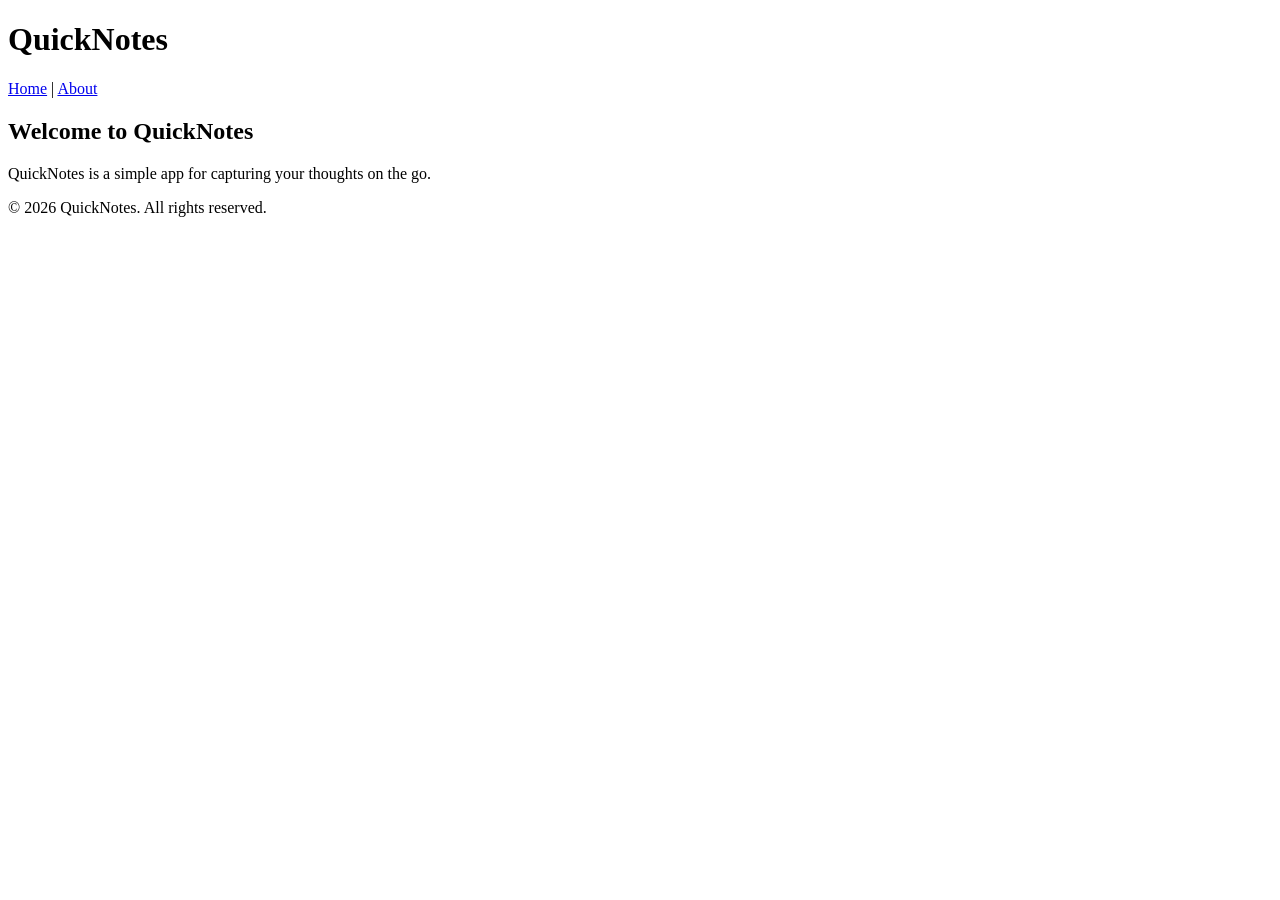
<file: day1/index.html>
<!DOCTYPE html>
<html lang="en">
<head>
    <meta charset="UTF-8">
    <meta name="viewport" content="width=device-width, initial-scale=1.0">
    <title>QuickNotes - Home</title>
</head>
<body>
    <header>
        <h1>QuickNotes</h1>
        <nav>
            <a href="index.html">Home</a> |
            <a href="about.html">About</a>
        </nav>
    </header>
    <main>
        <h2>Welcome to QuickNotes</h2>
        <p>QuickNotes is a simple app for capturing your thoughts on the go.</p>
    </main>
    <footer>
        <p>&copy; 2026 QuickNotes. All rights reserved.</p>
    </footer>
</body>
</html>
</file>
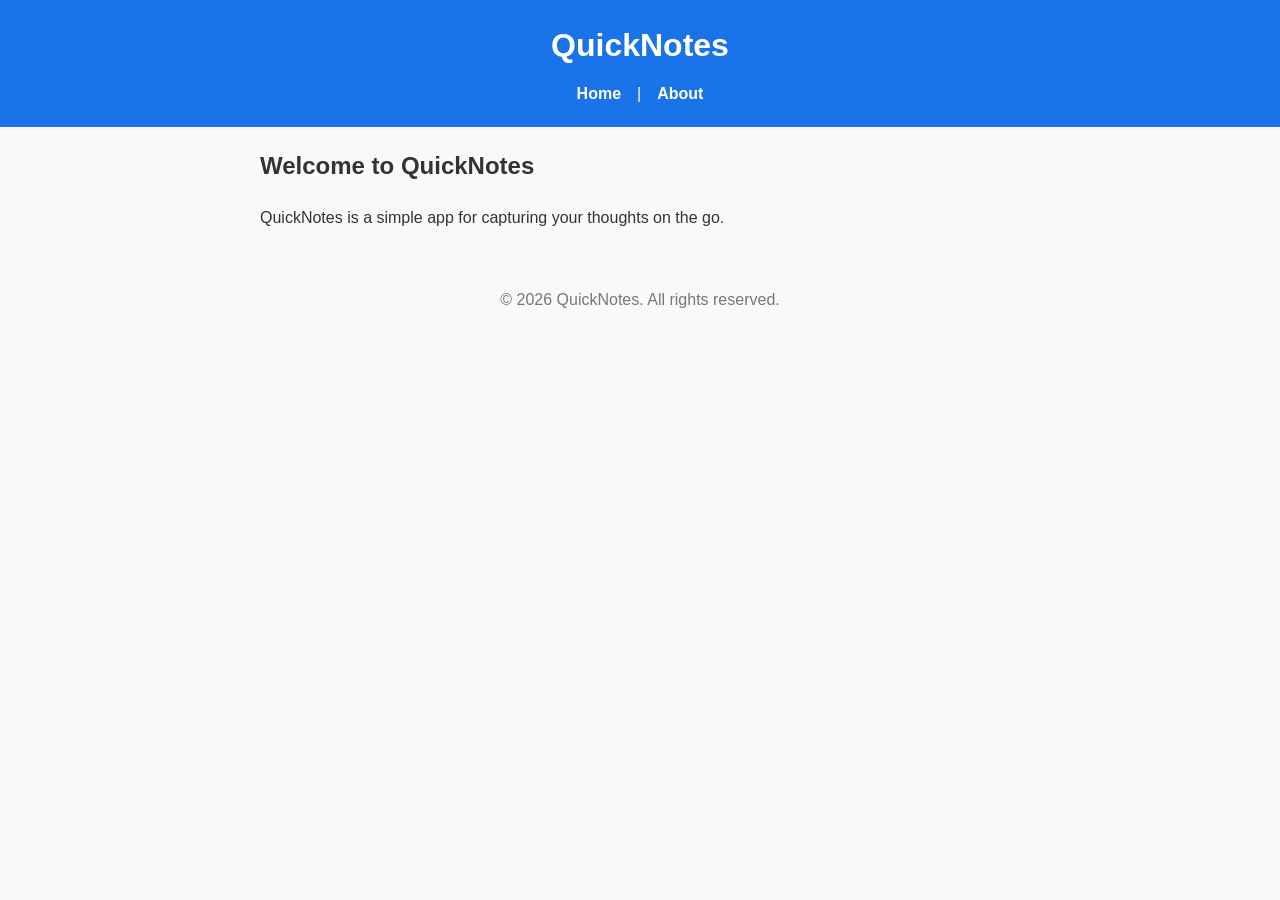
<file: day2/index.html>
<!DOCTYPE html>
<html lang="en">
<head>
    <meta charset="UTF-8">
    <meta name="viewport" content="width=device-width, initial-scale=1.0">
    <title>QuickNotes - Home</title>
    <link rel="stylesheet" href="style.css">
</head>
<body>
    <header>
        <h1>QuickNotes</h1>
        <nav>
            <a href="index.html">Home</a> |
            <a href="about.html">About</a>
        </nav>
    </header>
    <main>
        <h2>Welcome to QuickNotes</h2>
        <p>QuickNotes is a simple app for capturing your thoughts on the go.</p>
    </main>
    <footer>
        <p>&copy; 2026 QuickNotes. All rights reserved.</p>
    </footer>
</body>
</html>
</file>
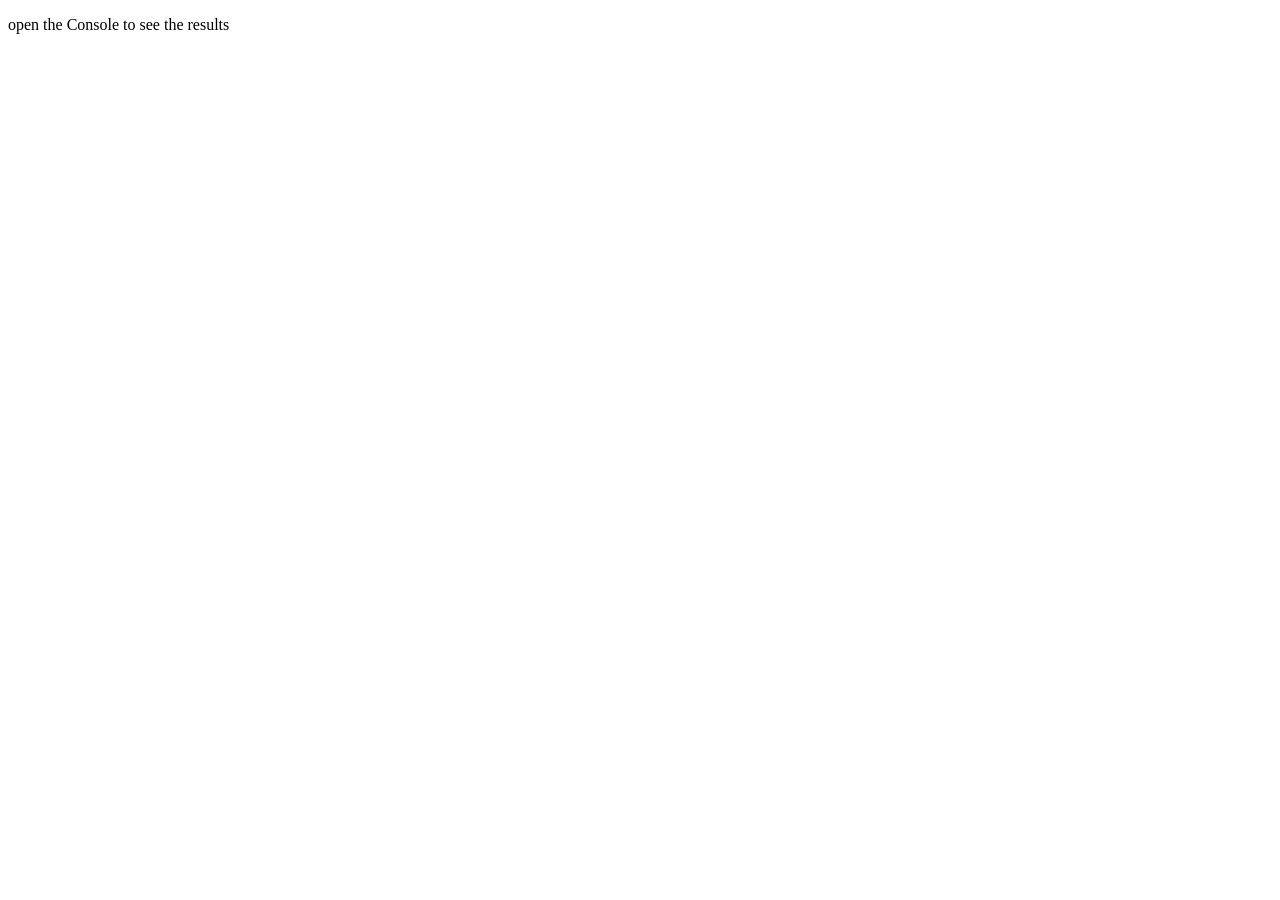
<file: day3/index.html>
<!DOCTYPE html>
<html lang="en">
<head>
    <meta charset="UTF-8">
    <title>Notes Toolkit</title>
    <script src="script.js" defer></script>

</head>
<body>
    <p>open the Console to see the results</p>
</body>
</html>
</file>
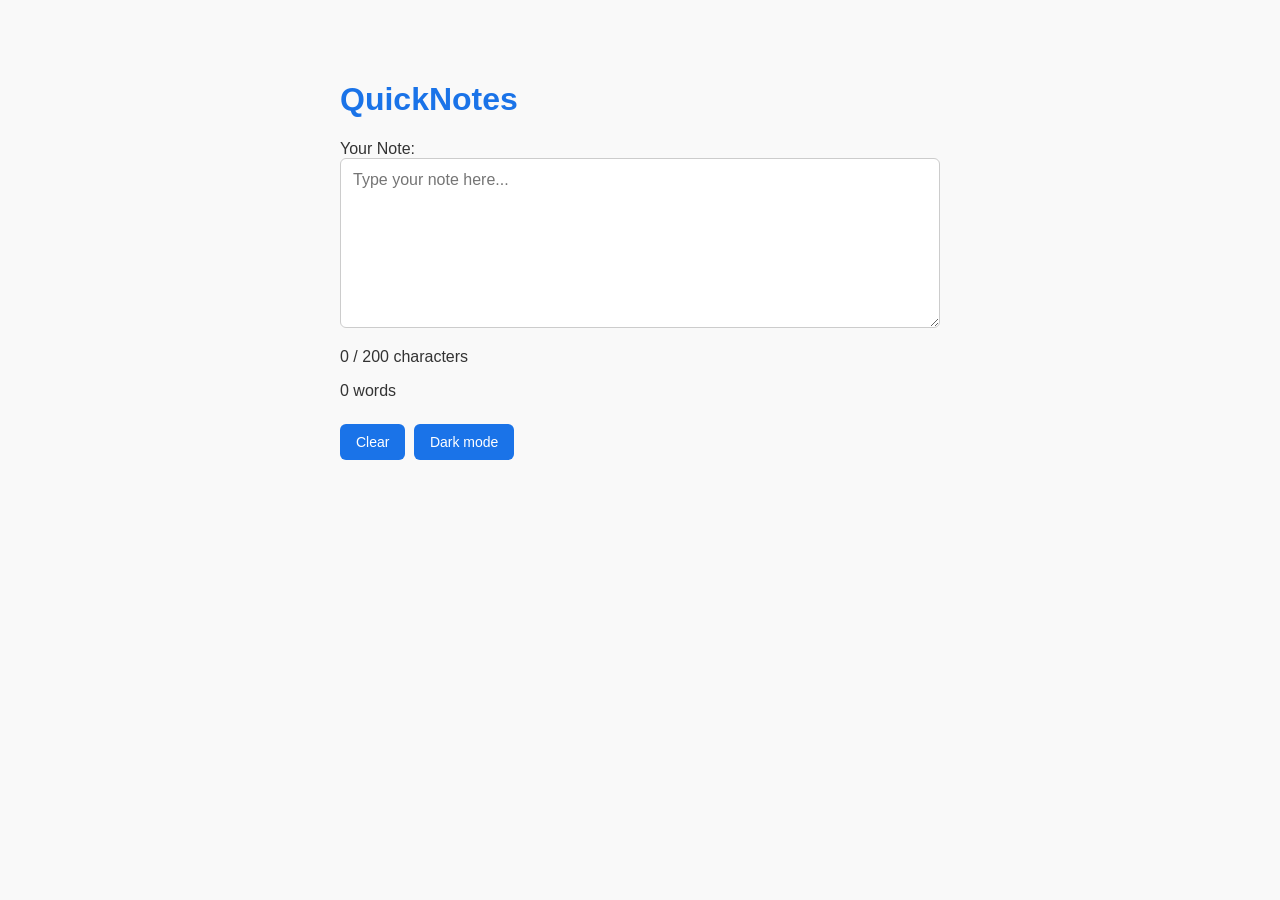
<file: day4/index.html>
<!DOCTYPE html>
<html lang="en">
<head>
    <meta charset="UTF-8">
    <title>QuickNotes - Day 4</title>
    <link rel="stylesheet" href="style.css">
    <script src="script.js" defer></script>
</head>
<body>
    <h1>QuickNotes</h1>

    <label for="note-text">Your Note:</label>
    <textarea id="note-text" rows="8" placeholder="Type your note here..."></textarea>

    <p id="char-count">0 / 200 characters</p>
    <p id="word-count">0 words</p>

    <button id="clear-btn">Clear</button>
    <button id="theme-toggle">Dark mode</button>
</body>
</html>
</file>
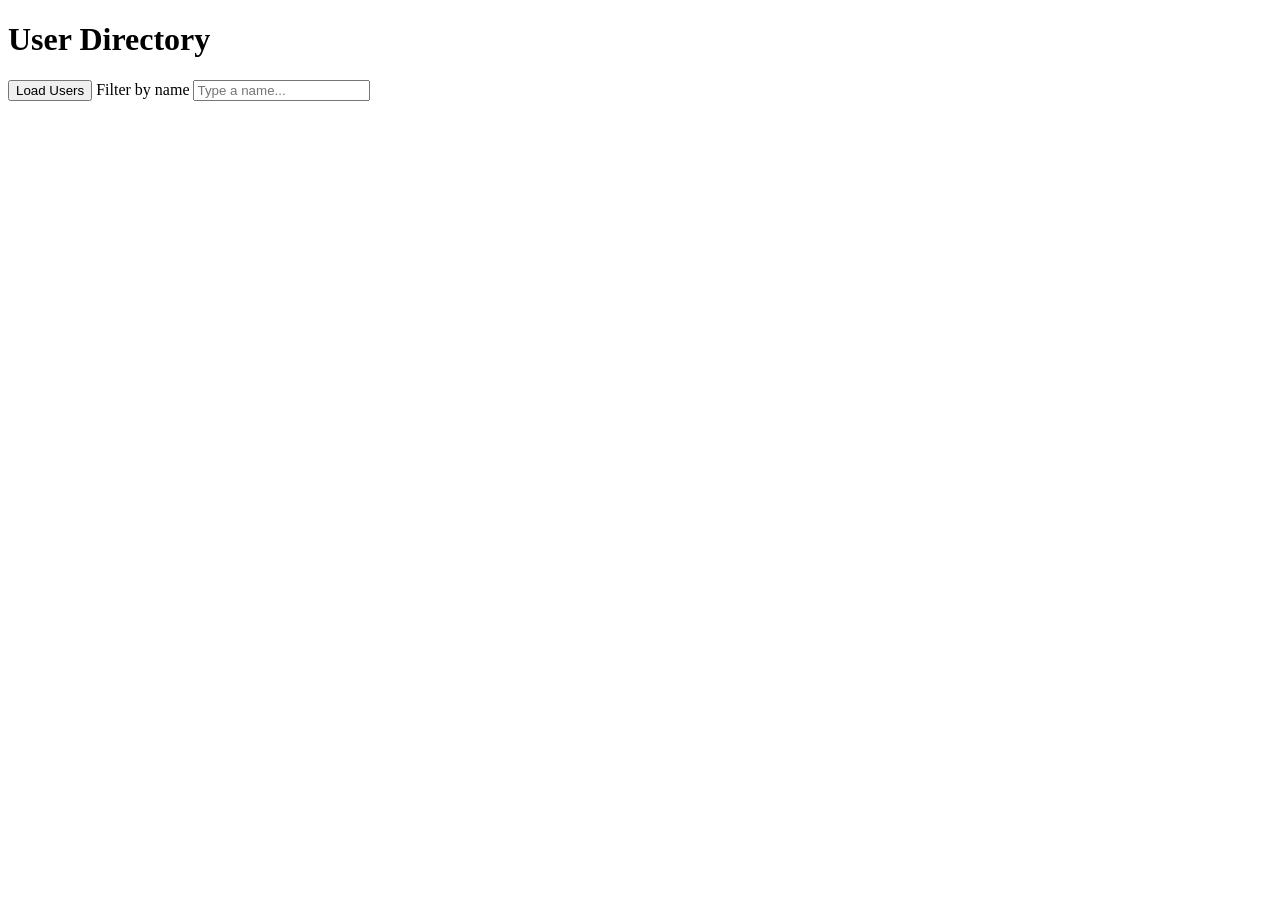
<file: day5/index.html>
<!DOCTYPE html>
<html lang="en">
<head>
    <meta charset="UTF-8">
    <meta name="viewport" content="width=device-width, initial-scale=1.0">
    <title>User Directory</title>
    <script src="users.js" defer></script>
</head>
<body>
    <h1>User Directory</h1>

    <button id="load-users">Load Users</button>

    <label for="filter-input">Filter by name</label>
    <input type="text" id="filter-input" placeholder="Type a name...">

    <p id="status"></p>
    <ul id="users-list"></ul>
</body>
</html>
</file>
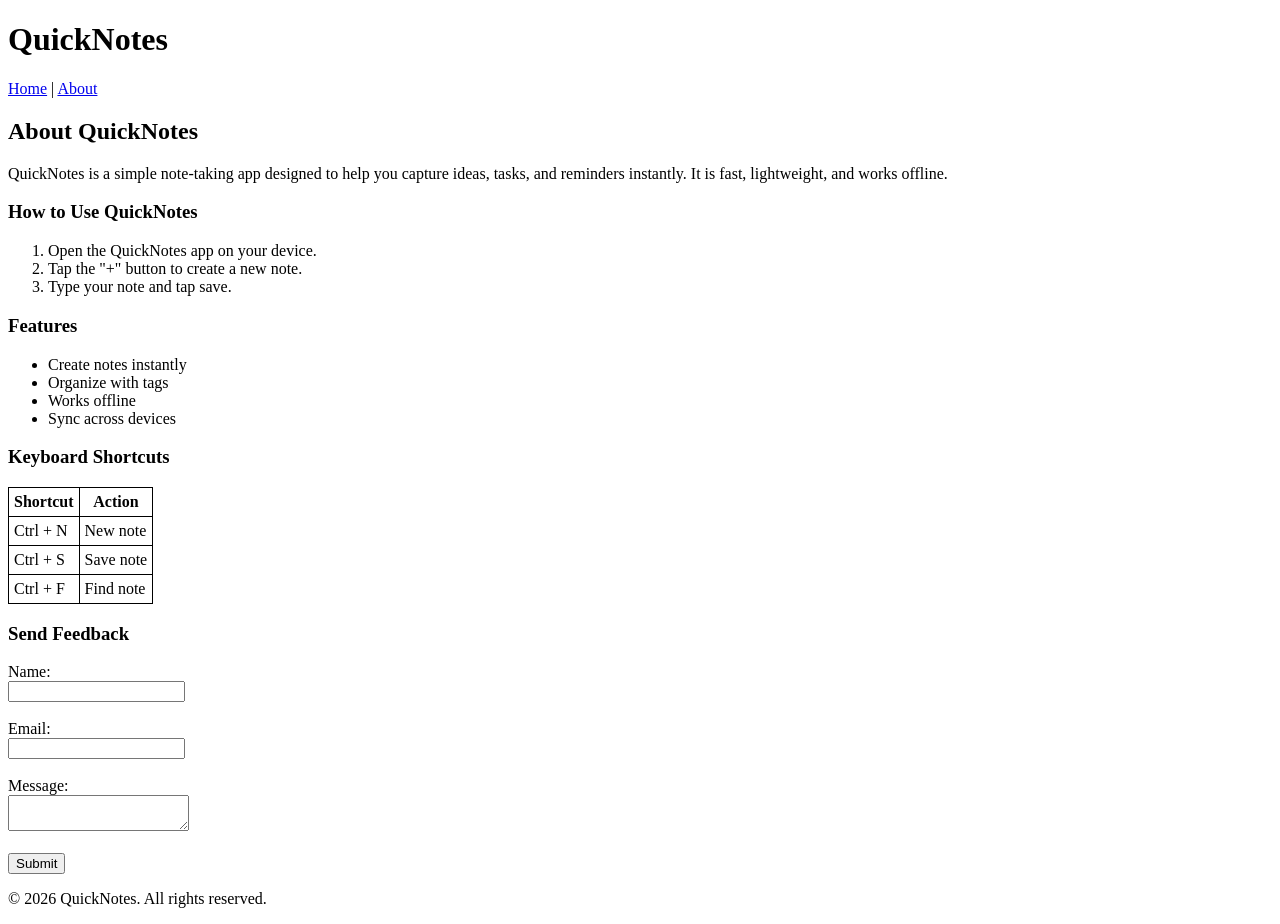
<file: day1/about.html>
<!DOCTYPE html>
<html lang="en">
<head>
    <meta charset="UTF-8">
    <meta name="viewport" content="width=device-width, initial-scale=1.0">
    <title>QuickNotes - About</title>
    <style>
        table, th, td {
            border: 1px solid black;
            border-collapse: collapse;
            padding: 5px;
        }
    </style>
</head>
<body>
    <header>
        <h1>QuickNotes</h1>
        <nav>
            <a href="index.html">Home</a> |
            <a href="about.html">About</a>
        </nav>
    </header>
    <main>
        <h2>About QuickNotes</h2>
        <p>QuickNotes is a simple note-taking app designed to help you capture ideas, tasks, and reminders instantly. It is fast, lightweight, and works offline.</p>

        <section>
            <h3>How to Use QuickNotes</h3>
            <ol>
                <li>Open the QuickNotes app on your device.</li>
                <li>Tap the "+" button to create a new note.</li>
                <li>Type your note and tap save.</li>
            </ol>
        </section>

        <section>
            <h3>Features</h3>
            <ul>
                <li>Create notes instantly</li>
                <li>Organize with tags</li>
                <li>Works offline</li>
                <li>Sync across devices</li>
            </ul>
        </section>

        <section>
            <h3>Keyboard Shortcuts</h3>
            <table>
                <tr>
                    <th>Shortcut</th>
                    <th>Action</th>
                </tr>
                <tr>
                    <td>Ctrl + N</td>
                    <td>New note</td>
                </tr>
                <tr>
                    <td>Ctrl + S</td>
                    <td>Save note</td>
                </tr>
                <tr>
                    <td>Ctrl + F</td>
                    <td>Find note</td>
                </tr>
            </table>
        </section>

        <section>
            <h3>Send Feedback</h3>
            <form>
                <label for="name">Name:</label><br>
                <input type="text" id="name" name="name" required><br><br>

                <label for="email">Email:</label><br>
                <input type="email" id="email" name="email" required><br><br>

                <label for="message">Message:</label><br>
                <textarea id="message" name="message" required></textarea><br><br>

                <button type="submit">Submit</button>
            </form>
        </section>
    </main>
    <footer>
        <p>&copy; 2026 QuickNotes. All rights reserved.</p>
    </footer>
</body>
</html>
</file>
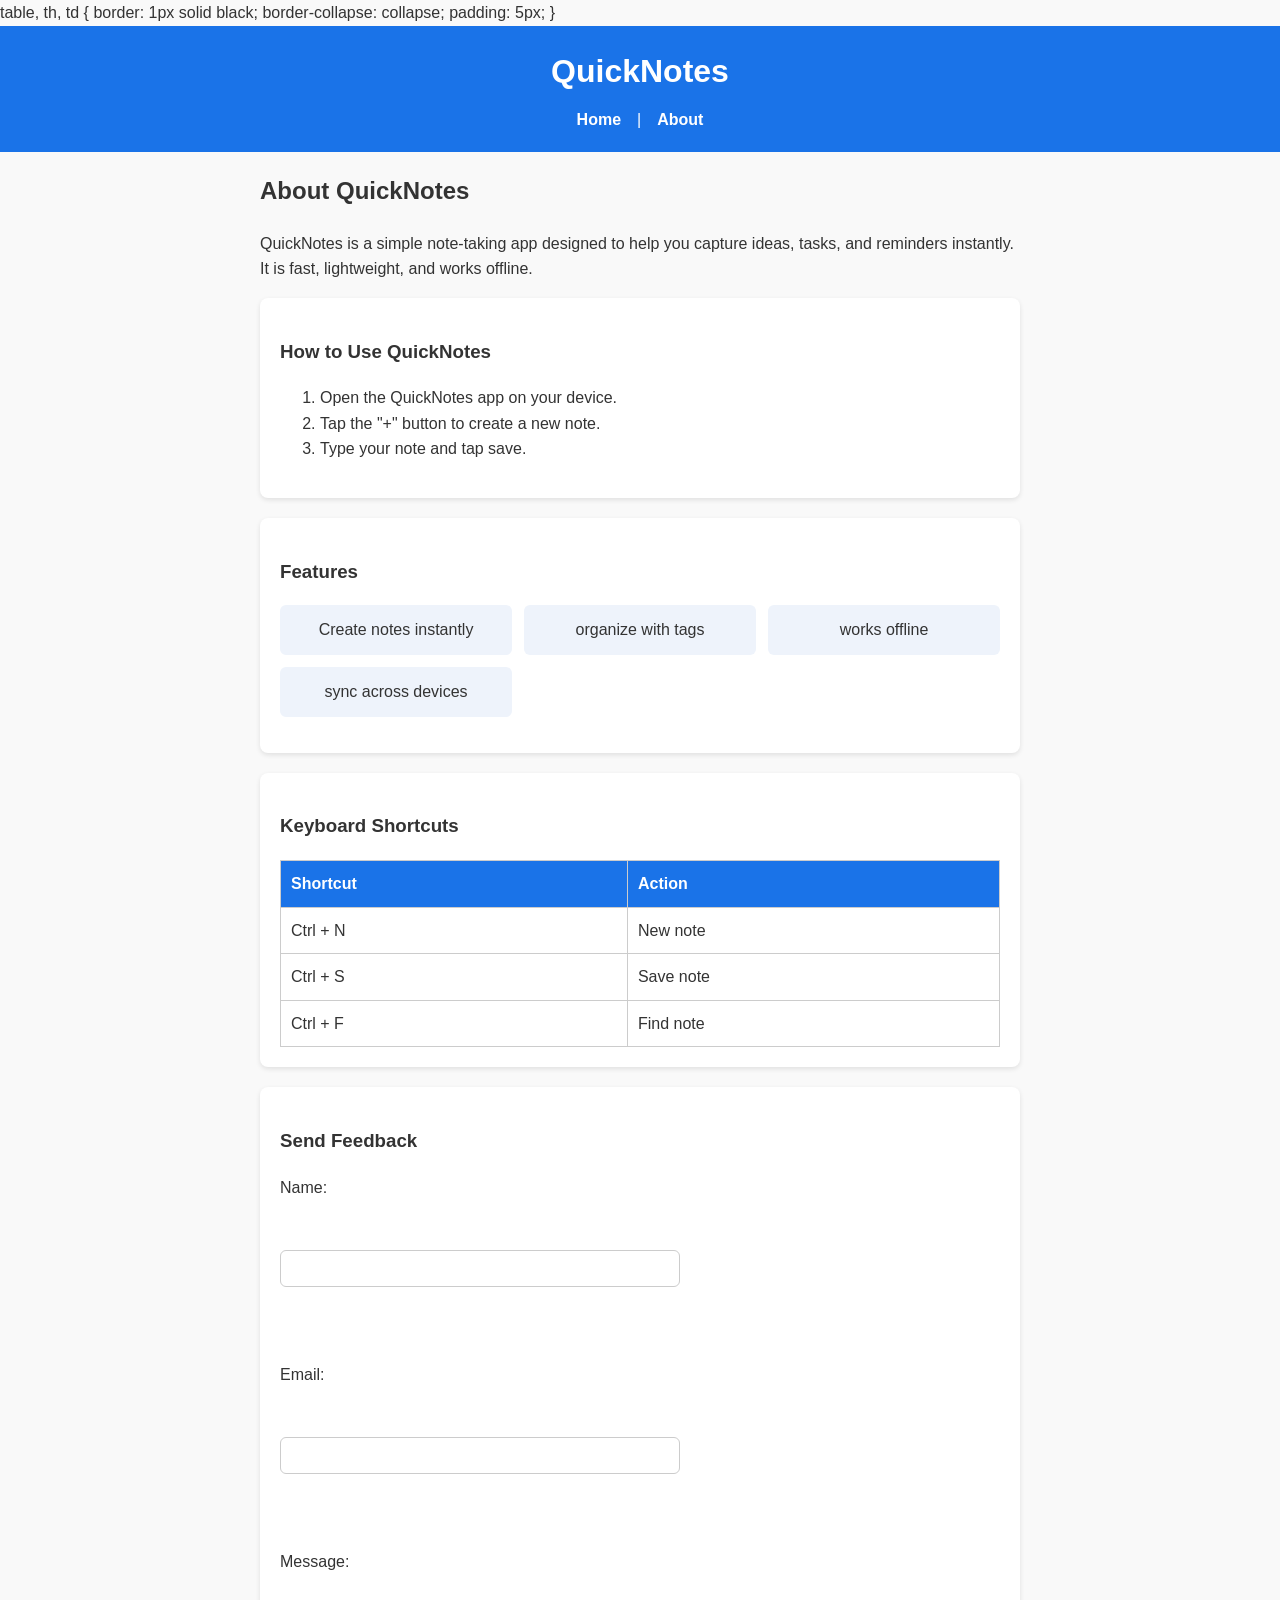
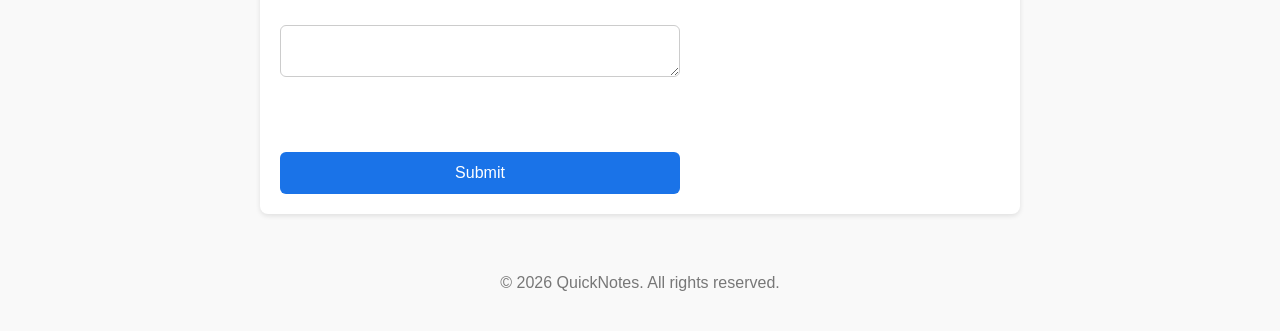
<file: day2/about.html>
<!DOCTYPE html>
<html lang="en">
<head>
    <meta charset="UTF-8">
    <meta name="viewport" content="width=device-width, initial-scale=1.0">
    <title>QuickNotes - About</title>
    <link rel="stylesheet" href="style.css"
    <style>
        table, th, td {
            border: 1px solid black;
            border-collapse: collapse;
            padding: 5px;
        }
    </style>
</head>
<body>
    <header>
        <h1>QuickNotes</h1>
        <nav>
            <a href="index.html">Home</a> |
            <a href="about.html">About</a>
        </nav>
    </header>
    <main>
        <h2>About QuickNotes</h2>
        <p>QuickNotes is a simple note-taking app designed to help you capture ideas, tasks, and reminders instantly. It is fast, lightweight, and works offline.</p>

        <section>
            <h3>How to Use QuickNotes</h3>
            <ol>
                <li>Open the QuickNotes app on your device.</li>
                <li>Tap the "+" button to create a new note.</li>
                <li>Type your note and tap save.</li>
            </ol>
        </section>

        <section>
            <h3>Features</h3>
            <ul class="features">
                <li>Create notes instantly</li>
                <li>organize with tags</li>
                <li>works offline</li>
                <li>sync across devices</li>
            </ul>
        </section>

        <section>
            <h3>Keyboard Shortcuts</h3>
            <table>
                <tr>
                    <th>Shortcut</th>
                    <th>Action</th>
                </tr>
                <tr>
                    <td>Ctrl + N</td>
                    <td>New note</td>
                </tr>
                <tr>
                    <td>Ctrl + S</td>
                    <td>Save note</td>
                </tr>
                <tr>
                    <td>Ctrl + F</td>
                    <td>Find note</td>
                </tr>
            </table>
        </section>

        <section>
            <h3>Send Feedback</h3>
            <form>
                <label for="name">Name:</label><br>
                <input type="text" id="name" name="name" required><br><br>

                <label for="email">Email:</label><br>
                <input type="email" id="email" name="email" required><br><br>

                <label for="message">Message:</label><br>
                <textarea id="message" name="message" required></textarea><br><br>

                <button type="submit">Submit</button>
            </form>
        </section>
    </main>
    <footer>
        <p>&copy; 2026 QuickNotes. All rights reserved.</p>
    </footer>
</body>
</html>
</file>
<file: day2/style.css>
/* ===== Reset and Base ===== */
*, *::before, *::after {
    box-sizing: border-box;
}

body {
    font-family: Arial, sans-serif;
    line-height: 1.6;
    margin: 0;
    padding: 0;
    background: #f9f9f9;
    color: #333;
}

/* ===== Header ===== */
header {
    background: #1a73e8;
    color: white;
    padding: 20px;
    text-align: center;
}

header h1 {
    margin: 0 0 10px 0;
}

/* ===== Nav with Flexbox ===== */
nav {
    display: flex;
    justify-content: center;
    gap: 16px;
}

nav a {
    color: white;
    text-decoration: none;
    font-weight: bold;
}

nav a:hover {
    text-decoration: underline;
}

/* ===== Main Content ===== */
main {
    max-width: 800px;
    margin: 20px auto;
    padding: 0 20px;
}

section {
    background: white;
    padding: 20px;
    margin-bottom: 20px;
    border-radius: 8px;
    box-shadow: 0 2px 5px rgba(0,0,0,0.1);
}

/* ===== Features Grid ===== */
.features {
    list-style: none;
    padding: 0;
    display: grid;
    grid-template-columns: repeat(auto-fit, minmax(180px, 1fr));
    gap: 12px;
}

.features li {
    background: #eef3fb;
    padding: 12px;
    border-radius: 6px;
    text-align: center;
}

/* ===== Table ===== */
table {
    width: 100%;
    border-collapse: collapse;
    margin-top: 10px;
}

th, td {
    border: 1px solid #ccc;
    padding: 10px;
    text-align: left;
}

th {
    background: #1a73e8;
    color: white;
}

/* ===== Form ===== */
form {
    display: flex;
    flex-direction: column;
    gap: 12px;
    max-width: 400px;
}

input, textarea {
    padding: 10px;
    border: 1px solid #ccc;
    border-radius: 6px;
    font-family: inherit;
    width: 100%;
}

button {
    padding: 12px;
    background: #1a73e8;
    color: white;
    border: none;
    border-radius: 6px;
    cursor: pointer;
    font-size: 16px;
    transition: background 0.3s ease;
}

button:hover {
    background: #1557b0;
}

/* ===== Footer ===== */
footer {
    text-align: center;
    padding: 20px;
    color: #777;
}

/* ===== Responsive Design ===== */
@media (max-width: 600px) {
    header {
        padding: 12px;
    }
    header h1 {
        font-size: 22px;
    }
    nav {
        gap: 10px;
    }
}
</file>
<file: day4/style.css>
/* Light theme (default) */
:root {
    --bg: #f9f9f9;
    --text: #333;
    --card: #ffffff;
    --border: #ccc;
    --accent: #1a73e8;
}

/* Dark theme */
body.dark {
    --bg: #1a1a1a;
    --text: #f0f0f0;
    --card: #2a2a2a;
    --border: #444;
    --accent: #4a9eff;
}

body {
    font-family: Arial, sans-serif;
    background: var(--bg);
    color: var(--text);
    max-width: 600px;
    margin: 40px auto;
    padding: 20px;
    transition: background 0.3s, color 0.3s;
}

h1 {
    color: var(--accent);
}

textarea {
    width: 100%;
    padding: 12px;
    font-family: inherit;
    font-size: 16px;
    background: var(--card);
    color: var(--text);
    border: 1px solid var(--border);
    border-radius: 6px;
    box-sizing: border-box;
}

button {
    padding: 10px 16px;
    margin: 8px 4px 0 0;
    background: var(--accent);
    color: white;
    border: none;
    border-radius: 6px;
    cursor: pointer;
    font-size: 14px;
}

button:hover {
    opacity: 0.85;
}

.warning {
    color: orange;
}

.over {
    color: red;
    font-weight: bold;
}
</file>
